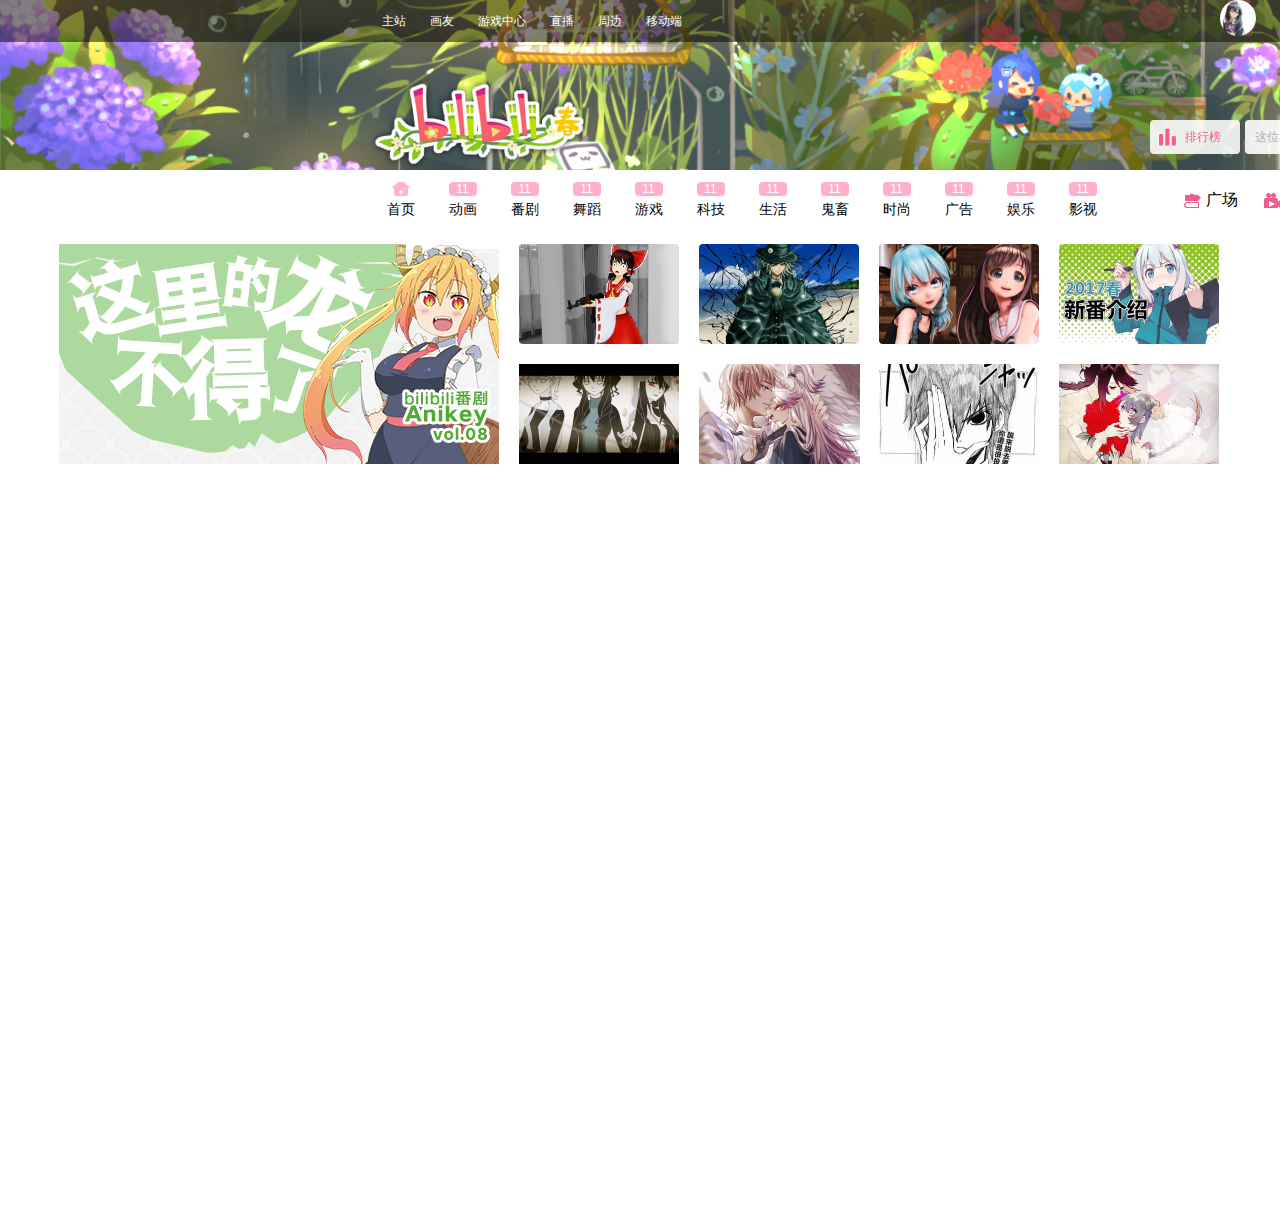
<file: bilibili/index.html>
<!DOCTYPE html>
<html>
	<head>
		<meta charset="utf-8" />
		<title></title>
		<link rel="stylesheet" type="text/css" href="css/top.css"/>
		<link rel="stylesheet" type="text/css" href="css/init.css"/>
	</head>
	<body>
		<div class="head">
			<div class="top_filter"></div>
			<div class="top">
				<div class="left">
					<ul>
						<li><a href="#" class="lista">主站</a></li>
						<li><a href="#" class="lista">画友</a></li>
						<li><a href="#" class="lista">游戏中心</a></li>
						<li><a href="#" class="lista">直播</a></li>
						<li><a href="#" class="lista">周边</a></li>
						<li><a href="#" class="lista">移动端</a></li>
						
					</ul>
				</div>
				<div class="right">
					<ul>
						<li><a href="#" class="righta"><img class="img1" src="img/4487f457824e3167aa7aa239ddc9e741fbf1354e.jpg"/></a></li>
						<li><a href="#" class="righta">消息</a></li>
						<li><a href="#" class="righta">动态</a></li>
						<li><a href="#" class="righta">收藏夹</a></li>
						<li><a href="#" class="righta">历史</a></li>
						<div class="tougao">
							<img src="img/b-post.png"/>
							<a href="#">投 稿</a>
						</div>
					</ul>
				</div>
				<div class="ceshi">
					<a href="#"><span>排行榜</span></a>
					<form>
					<input type="text" class="text1" value="这位小朋友"/>
					<input type="submit" name="" id="" value=" " class="sub" />
					</form>
				</div>
				<div class="top_img">
					<img src="img/bb2aa0d954bf59d4ee555a8a603fe83888463b6b.png"/>
				</div>
			</div>
		</div>
		<div class="toplink">
			<div class="top_link">
				<div class="link_left">
					<ul>
						<li><a href="#"><div class="div3"> .</div><div class="div2">首页</div></a></li>
						<li><a href="#"><div class="div1">11</div><div class="div2">动画</div></a></li>
						<li><a href="#"><div class="div1">11</div><div class="div2">番剧</div></a></li>
						<li><a href="#"><div class="div1">11</div><div class="div2">舞蹈</div></a></li>
						<li><a href="#"><div class="div1">11</div><div class="div2">游戏</div></a></li>
						<li><a href="#"><div class="div1">11</div><div class="div2">科技</div></a></li>
						<li><a href="#"><div class="div1">11</div><div class="div2">生活</div></a></li>
						<li><a href="#"><div class="div1">11</div><div class="div2">鬼畜</div></a></li>	
						<li><a href="#"><div class="div1">11</div><div class="div2">时尚</div></a></li>	
						<li><a href="#"><div class="div1">11</div><div class="div2">广告</div></a></li>	
						<li><a href="#"><div class="div1">11</div><div class="div2">娱乐</div></a></li>	
						<li><a href="#"><div class="div1">11</div><div class="div2">影视</div></a></li>	
					</ul>
	            </div>
				<div class="link_middle">
					<ul>
						<li><a href="" class="link_middle_a1">
						<span>广场</span>	
						</a></li>
						<li><a href="" class="link_middle_a2">
						<span>直播</span>	
						</a></li>
						<li><a href="" class="link_middle_a3">
						<span>小黑屋</span>	
						</a></li>
					</ul>
				</div>
				<div class="link_right">
					<img src="img/QQ图片20170110124819.gif" />
				</div>
			</div>
		</div>
		<div class="body">
			<div class="bleft">
				<img src="img/bodyimg/6617328743acfd8f5d510055f1cd8b8c2a521c6e.jpg"/>
			</div>
			<div class="bright">
				<div class="brtop">   
					<div class="brtop1">
						<img src="img/bodyimg/ec27a830788e179ea9f07853f8effff064acfc44.jpg"/>
					</div>
					<div class="brtop1">
						<img src="img/bodyimg/fe2cb622bd7d28090ac90cf8b8907a0451ef6d33.jpg"/>
					</div>
					<div class="brtop1">
						<img src="img/bodyimg/1e400818720535bc53fc5e9e08b4221534c1648b.jpg"/>
					</div>
					<div class="brtop1">
						<img src="img/bodyimg/f4ded754559240fc2865068c56e425161458e703.jpg"/>
					</div>
				</div>
				<div class="brbottom">
					<div class="brbottom2">
						<img src="img/bodyimg/4b38479ca12fc8840832171f05e82b9e7d33427a.jpg"/>
					</div>
					<div class="brbottom2">
						<img src="img/bodyimg/1f28808cbf4d5ec58b1d6b38b25f56018f417da9.jpg"/>
					</div>
					<div class="brbottom2">
						<img src="img/bodyimg/96c58de8d469364c105d15357d03ecedd1c207bd.jpg"/>
					</div>
					<div class="brbottom2">
						<img src="img/bodyimg/98b3efe2ce4619efd1c0accd38fe81cd4aad7315.jpg"/>
					</div>
				</div>
			</div>
		</div>
	</body>
</html>
</file>
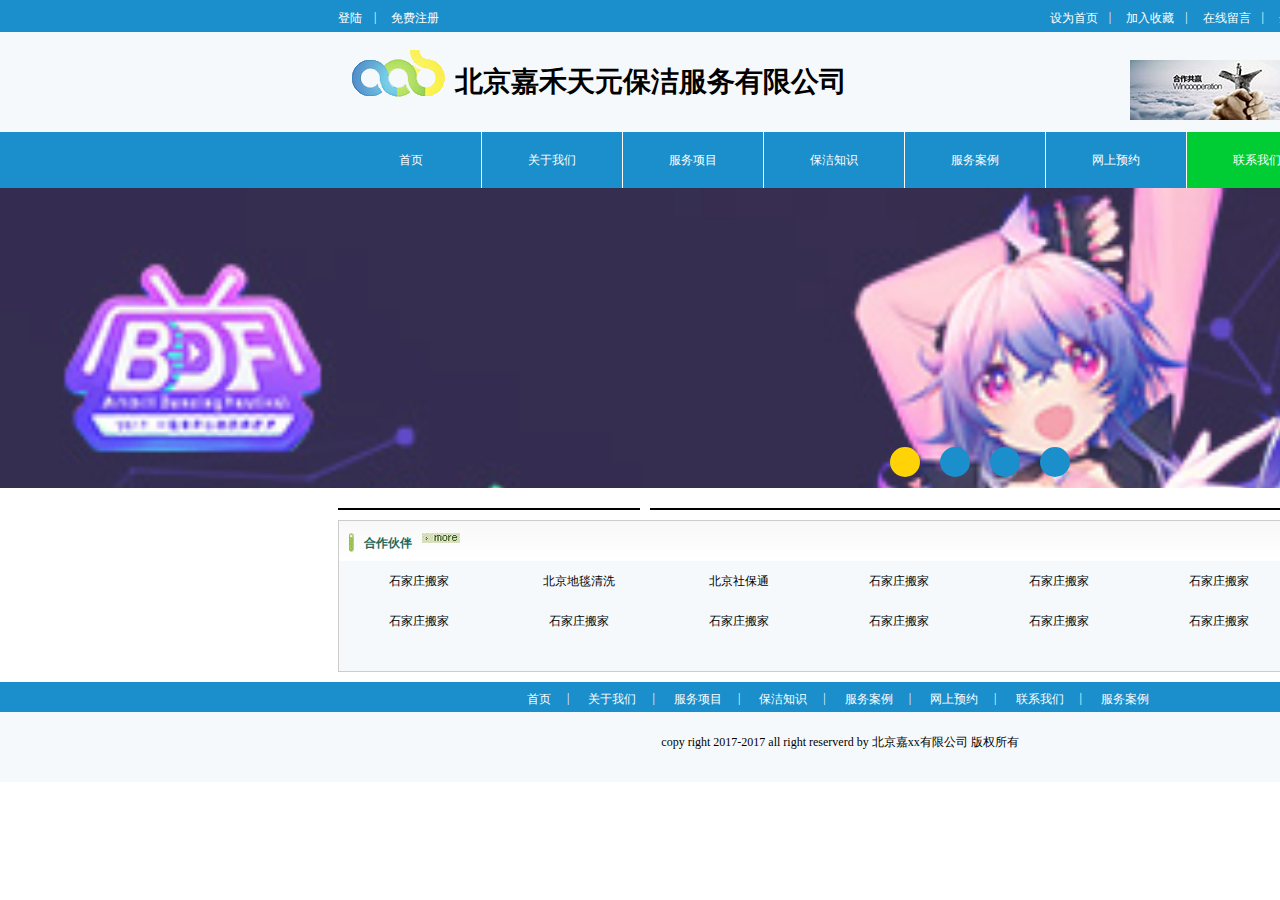
<file: pc_project/connectOur.html>
<!DOCTYPE html>
<html>
	<head>
		<meta charset="UTF-8">
		<title></title>
		<script src="js/jquery-3.2.1.js" type="text/javascript" charset="utf-8"></script>
		<link rel="stylesheet" type="text/css" href="css/about.css"/>
		<!--<link rel="stylesheet" type="text/css" href="css/style.css"/>-->
		<script type="text/javascript">
			$(function(){
//				leftheight = $(".content_l").height();
//				rightheight = $(".content_r").height();
//				if(leftheight>=rightheight){
//					$(".body").height(leftheight+350)
//				}else{
//					$(".body").height(rightheight+350)
//				}
				$(".t_bottom li").eq(6).css({
					"background":"#00cc33"
				})
			})
		</script>
	</head>
	<body>
		<div class="top">
			<div class="backtop">
				<div id="btop">
					
				</div>
				<div id="bmid">
					
				</div>
				<div id="bbot">
					
				</div>
			</div>
			<div class="t_top">
				<div class="tt_content">
					<div class="tt_left">
						<a href="#">登陆</a>
						<p>|</p>
						<a href="#" class="tt_left_a2">免费注册</a>
					
					</div>
					<div class="tt_right">
						<a href="#">设为首页</a>
						<p>|</p>
						<a href="#">加入收藏</a>
						<p>|</p>
						<a href="#">在线留言</a>
						<p>|</p>
						<a href="#">企业位置</a>
					</div>
				</div>
				
			</div>
			<div class="t_middle">
				<img src="img/logo1.png" class="topimg">
				<div><strong>北京嘉禾天元保洁服务有限公司</strong></div>
				<img src="img/hezou.jpg" class="topimg2"/>
			</div>
			<div class="t_bottom">
				<ul>
					<li class="spe"><a href="index.html" >首页</a></li>
					<li><a href="aboutMe.html">关于我们</a></li>
					<li><a href="serviceItem.html">服务项目</a></li>
					<li><a href="knowledge.html">保洁知识</a></li>
					<li><a href="serviceCase.html">服务案例</a></li>
					<li><a href="onlineBook.html">网上预约</a></li>
					<li><a href="connectOur.html">联系我们</a></li>
				</ul>
			</div>
			
		</div>
		<div class="body">
			<div class="b_top">
				<ul class="pic">
					<li></li>
				</ul>
				<ul class="but">
					<li></li>
					<li></li>
					<li></li>
					<li></li>
				</ul>
			</div>
			
			<div class="line1">
				<div class="line1_left">
					
				</div>
				<div class="line1_right">
					
				</div>
				<div class="clear"></div> 
			</div>
			<div class="line4">
				<div class="line4_top">
					<img src="img/body/titleT.jpg"/>
					<strong>合作伙伴</strong>
					<img src="img/body/titleM.jpg" id="more"/>
				</div>
				<div class="line4_bottom">
					<p>石家庄搬家</p>
					<p>北京地毯清洗</p>
					<p>北京社保通</p>
					<p>石家庄搬家</p>
					<p>石家庄搬家</p>
					<p>石家庄搬家</p>
					<p>石家庄搬家</p>
					<p>石家庄搬家</p>
					<p>石家庄搬家</p>
					<p>石家庄搬家</p>
					<p>石家庄搬家</p>
					<p>石家庄搬家</p>
				</div>
			</div>
			
			
			<div class="bottom">
				<div class="footer">
					 <div class="backfoot"></div> 
					 <div class="backcontent">
					 	<ul>
					 		<li><p>首页</p><p>|</p></li>
					 		<li><p>关于我们</p><p>|</p></li>
					 		<li><p>服务项目</p><p>|</p></li>
					 		<li><p>保洁知识</p><p>|</p></li>
					 		<li><p>服务案例</p><p>|</p></li>
					 		<li><p>网上预约</p><p>|</p></li>
					 		<li><p>联系我们</p><p>|</p></li>
					 		<li><p>服务案例</p></li>
					 	</ul>
					 </div>
				</div>
				<div class="copy">
					<p>copy right 2017-2017 all right reserverd by 北京嘉xx有限公司 版权所有</p>
				</div>
			</div>
		</div>
		<script src="js/demo1.js" type="text/javascript" charset="utf-8"></script>
	</body>
</html>
</file>
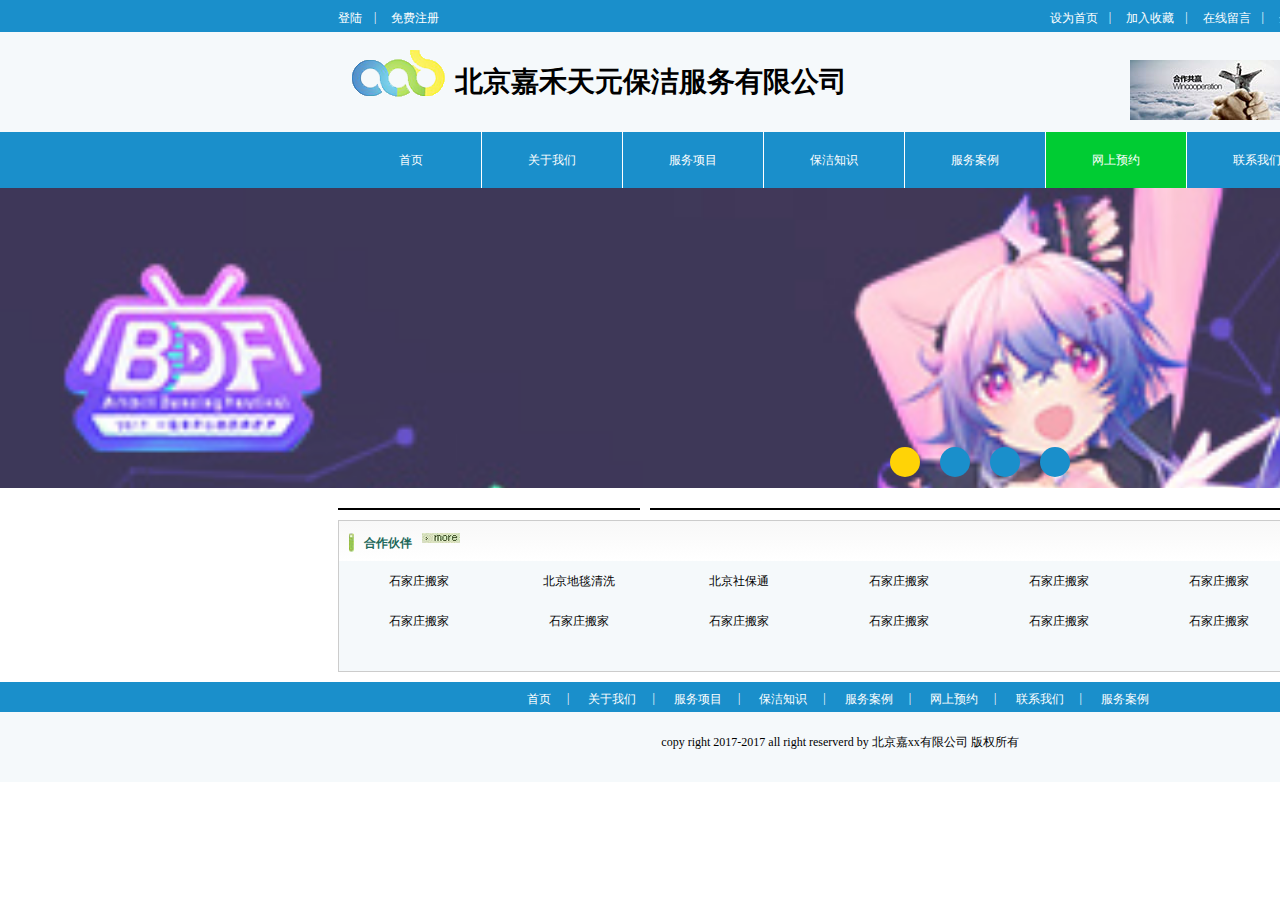
<file: pc_project/serviceCase.html>
<!DOCTYPE html>
<html>
	<head>
		<meta charset="UTF-8">
		<title></title>
		<script src="js/jquery-3.2.1.js" type="text/javascript" charset="utf-8"></script>
		<link rel="stylesheet" type="text/css" href="css/about.css"/>
		<!--<link rel="stylesheet" type="text/css" href="css/style.css"/>-->
		<script type="text/javascript">
			$(function(){
//				leftheight = $(".content_l").height();
//				rightheight = $(".content_r").height();
//				if(leftheight>=rightheight){
//					$(".body").height(leftheight+350)
//				}else{
//					$(".body").height(rightheight+350)
//				}
				$(".t_bottom li").eq(5).css({
					"background":"#00cc33"
				})
			})
		</script>
	</head>
	<body>
		<div class="top">
			<div class="backtop">
				<div id="btop">
					
				</div>
				<div id="bmid">
					
				</div>
				<div id="bbot">
					
				</div>
			</div>
			<div class="t_top">
				<div class="tt_content">
					<div class="tt_left">
						<a href="#">登陆</a>
						<p>|</p>
						<a href="#" class="tt_left_a2">免费注册</a>
					
					</div>
					<div class="tt_right">
						<a href="#">设为首页</a>
						<p>|</p>
						<a href="#">加入收藏</a>
						<p>|</p>
						<a href="#">在线留言</a>
						<p>|</p>
						<a href="#">企业位置</a>
					</div>
				</div>
				
			</div>
			<div class="t_middle">
				<img src="img/logo1.png" class="topimg">
				<div><strong>北京嘉禾天元保洁服务有限公司</strong></div>
				<img src="img/hezou.jpg" class="topimg2"/>
			</div>
			<div class="t_bottom">
				<ul>
					<li class="spe"><a href="index.html" >首页</a></li>
					<li><a href="aboutMe.html">关于我们</a></li>
					<li><a href="serviceItem.html">服务项目</a></li>
					<li><a href="knowledge.html">保洁知识</a></li>
					<li><a href="serviceCase.html">服务案例</a></li>
					<li><a href="onlineBook.html">网上预约</a></li>
					<li><a href="connectOur.html">联系我们</a></li>
				</ul>
			</div>
			
		</div>
		<div class="body">
			<div class="b_top">
				<ul class="pic">
					<li></li>
				</ul>
				<ul class="but">
					<li></li>
					<li></li>
					<li></li>
					<li></li>
				</ul>
			</div>
			
			<div class="line1">
				<div class="line1_left">
					
				</div>
				<div class="line1_right">
					
				</div>
				<div class="clear"></div> 
			</div>
			<div class="line4">
				<div class="line4_top">
					<img src="img/body/titleT.jpg"/>
					<strong>合作伙伴</strong>
					<img src="img/body/titleM.jpg" id="more"/>
				</div>
				<div class="line4_bottom">
					<p>石家庄搬家</p>
					<p>北京地毯清洗</p>
					<p>北京社保通</p>
					<p>石家庄搬家</p>
					<p>石家庄搬家</p>
					<p>石家庄搬家</p>
					<p>石家庄搬家</p>
					<p>石家庄搬家</p>
					<p>石家庄搬家</p>
					<p>石家庄搬家</p>
					<p>石家庄搬家</p>
					<p>石家庄搬家</p>
				</div>
			</div>
			
			
			<div class="bottom">
				<div class="footer">
					 <div class="backfoot"></div> 
					 <div class="backcontent">
					 	<ul>
					 		<li><p>首页</p><p>|</p></li>
					 		<li><p>关于我们</p><p>|</p></li>
					 		<li><p>服务项目</p><p>|</p></li>
					 		<li><p>保洁知识</p><p>|</p></li>
					 		<li><p>服务案例</p><p>|</p></li>
					 		<li><p>网上预约</p><p>|</p></li>
					 		<li><p>联系我们</p><p>|</p></li>
					 		<li><p>服务案例</p></li>
					 	</ul>
					 </div>
				</div>
				<div class="copy">
					<p>copy right 2017-2017 all right reserverd by 北京嘉xx有限公司 版权所有</p>
				</div>
			</div>
		</div>
		<script src="js/demo1.js" type="text/javascript" charset="utf-8"></script>
	</body>
</html>
</file>
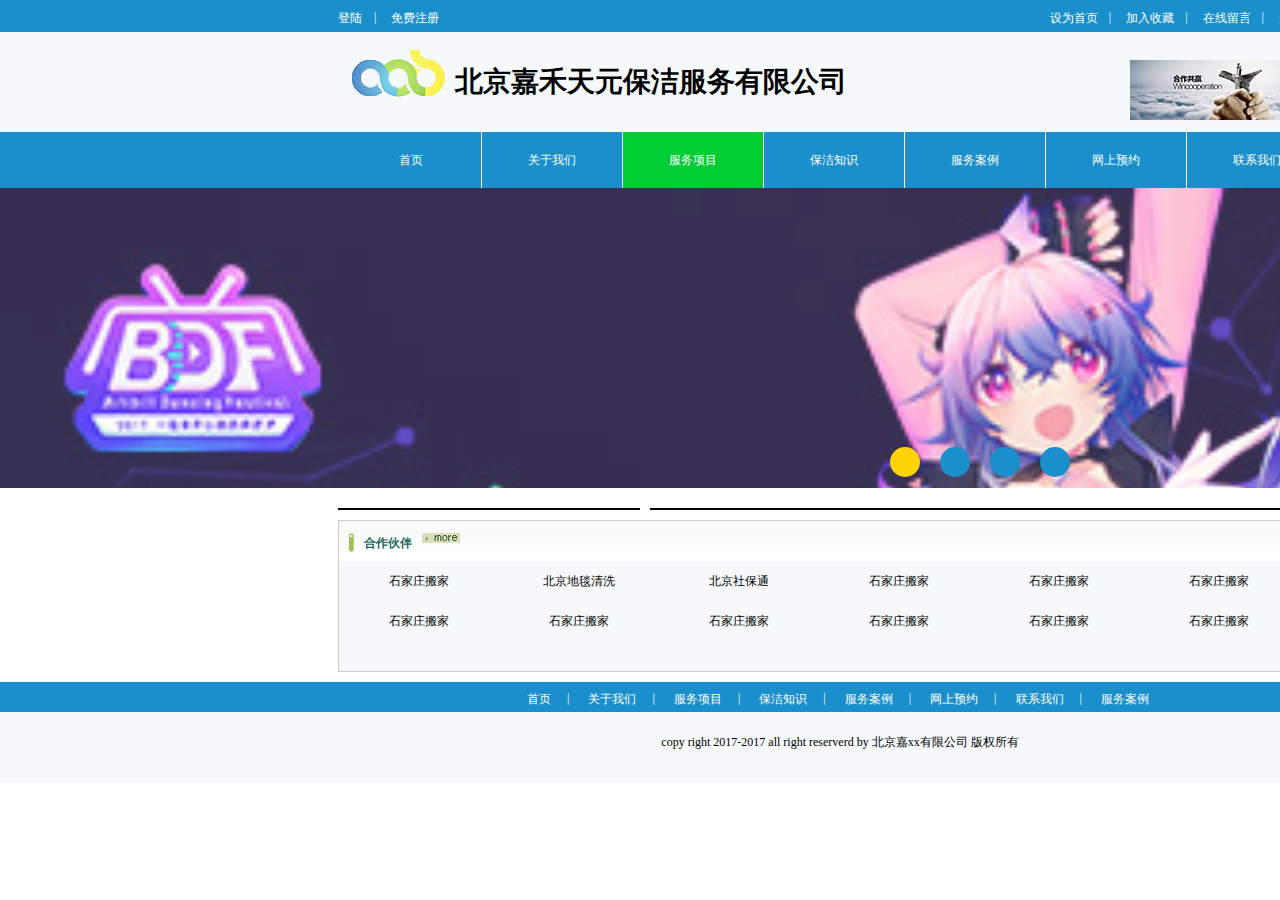
<file: pc_project/serviceItem.html>
<!DOCTYPE html>
<html>
	<head>
		<meta charset="UTF-8">
		<title></title>
		<script src="js/jquery-3.2.1.js" type="text/javascript" charset="utf-8"></script>
		<link rel="stylesheet" type="text/css" href="css/about.css"/>
		<!--<link rel="stylesheet" type="text/css" href="css/style.css"/>-->
		<script type="text/javascript">
			$(function(){
//				leftheight = $(".content_l").height();
//				rightheight = $(".content_r").height();
//				if(leftheight>=rightheight){
//					$(".body").height(leftheight+350)
//				}else{
//					$(".body").height(rightheight+350)
//				}
				$(".t_bottom li").eq(2).css({
					"background":"#00cc33"
				})
			})
		</script>
	</head>
	<body>
		<div class="top">
			<div class="backtop">
				<div id="btop">
					
				</div>
				<div id="bmid">
					
				</div>
				<div id="bbot">
					
				</div>
			</div>
			<div class="t_top">
				<div class="tt_content">
					<div class="tt_left">
						<a href="#">登陆</a>
						<p>|</p>
						<a href="#" class="tt_left_a2">免费注册</a>
					
					</div>
					<div class="tt_right">
						<a href="#">设为首页</a>
						<p>|</p>
						<a href="#">加入收藏</a>
						<p>|</p>
						<a href="#">在线留言</a>
						<p>|</p>
						<a href="#">企业位置</a>
					</div>
				</div>
				
			</div>
			<div class="t_middle">
				<img src="img/logo1.png" class="topimg">
				<div><strong>北京嘉禾天元保洁服务有限公司</strong></div>
				<img src="img/hezou.jpg" class="topimg2"/>
			</div>
			<div class="t_bottom">
				<ul>
					<li class="spe"><a href="index.html" >首页</a></li>
					<li><a href="aboutMe.html">关于我们</a></li>
					<li><a href="serviceItem.html">服务项目</a></li>
					<li><a href="knowledge.html">保洁知识</a></li>
					<li><a href="serviceCase.html">服务案例</a></li>
					<li><a href="onlineBook.html">网上预约</a></li>
					<li><a href="connectOur.html">联系我们</a></li>
				</ul>
			</div>
			
		</div>
		<div class="body">
			<div class="b_top">
				<ul class="pic">
					<li></li>
				</ul>
				<ul class="but">
					<li></li>
					<li></li>
					<li></li>
					<li></li>
				</ul>
			</div>
			
			<div class="line1">
				<div class="line1_left">
					
				</div>
				<div class="line1_right">
					
				</div>
				<div class="clear"></div> 
			</div>
			<div class="line4">
				<div class="line4_top">
					<img src="img/body/titleT.jpg"/>
					<strong>合作伙伴</strong>
					<img src="img/body/titleM.jpg" id="more"/>
				</div>
				<div class="line4_bottom">
					<p>石家庄搬家</p>
					<p>北京地毯清洗</p>
					<p>北京社保通</p>
					<p>石家庄搬家</p>
					<p>石家庄搬家</p>
					<p>石家庄搬家</p>
					<p>石家庄搬家</p>
					<p>石家庄搬家</p>
					<p>石家庄搬家</p>
					<p>石家庄搬家</p>
					<p>石家庄搬家</p>
					<p>石家庄搬家</p>
				</div>
			</div>
			
			
			<div class="bottom">
				<div class="footer">
					 <div class="backfoot"></div> 
					 <div class="backcontent">
					 	<ul>
					 		<li><p>首页</p><p>|</p></li>
					 		<li><p>关于我们</p><p>|</p></li>
					 		<li><p>服务项目</p><p>|</p></li>
					 		<li><p>保洁知识</p><p>|</p></li>
					 		<li><p>服务案例</p><p>|</p></li>
					 		<li><p>网上预约</p><p>|</p></li>
					 		<li><p>联系我们</p><p>|</p></li>
					 		<li><p>服务案例</p></li>
					 	</ul>
					 </div>
				</div>
				<div class="copy">
					<p>copy right 2017-2017 all right reserverd by 北京嘉xx有限公司 版权所有</p>
				</div>
			</div>
		</div>
		<script src="js/demo1.js" type="text/javascript" charset="utf-8"></script>
	</body>
</html>
</file>
<file: bilibili/css/top.css>
.head{
	margin-left: 0px;
	width: 1899px;
	height: 170px;
	background: url(../img/4f59bf959d51592016e07efe62969c411288826a.png) no-repeat;
}
.head .top_filter{
	position: absolute;
	z-index: 50;
	width: 1899px;
	height: 42px;
	background: black;
	opacity: 0.5;
}
.head .top{
	position: relative;
	width: 1160px;
	height: 170px;
	margin: 0 auto;
}
.head .top .left{
	float: left;
}
.head .top .left li{
	text-align: center;
	position: relative;
	z-index: 51;
	display: block;
	line-height: 42px;
	float: left;
}
.head .top .left .lista{
	position: relative;
	z-index: 52;
	display: block;
	line-height: 42px;
	padding-left: 12px;
	padding-right:12px;
	color: white;
}
a.lista:hover{
	background-color:rgba(255,255,255,0.2) ;
}
.head .top .right{
	float: right;	
}
.head .top .right li{
	display: block;
	float: left;
}
.head .top .right .righta{
	display: block;
	position: relative;
	z-index: 52;
	line-height: 42px;
	padding-left: 12px;
	padding-right:12px;
	color: white;
}
a.righta:hover{
	background-color:rgba(255,255,255,0.2) ;
}
.head .top .right .righta .img1{
	border-radius: 18px;
    height: 36px;
    width: 36px;
}
.head .top .right .tougao{
	position: relative;
	z-index: 52;
	float: left;
}
.head .top .right .tougao a{
	color: white;
	position: absolute;
	top: 13px;
	left: 12px;
}
.head .top_img{
	position: absolute;
	top: 68px;
	left: 0px;
}
.ceshi{
	position: absolute;
	right: 0;
	bottom: 0 ;
	width: 380px;
	height: 50px;
}
.ceshi a {
	display:  block;
	float: left;
	width: 90px;
	height: 34px;
	border-radius: 4px;
	background-color: rgba(255,255,255,0.88);
	margin-right: 5px;
}
.ceshi span{
	display:  block;
	line-height: 34px;
	background: url(../img/QQ截图20170319000228副本.png) no-repeat left center;
	padding-left: 35px;
	color: #f25d8e;                         
}
.ceshi span:hover{
	background-color: rgba(255,255,255,0.5);
}
.ceshi form{
	float: left;        
	background-color: rgba(255,255,255,0.88);
	width: 275px;
	height: 34px;
	border-radius: 4px;
}
.ceshi .text1{
	float: left;
	background-color: rgba(255,255,255,0.2);
	width: 234px;
	height: 34px;
	border-radius: 4px;  
	text-indent: 10px; 
	color: #a9afbf;  
}
.ceshi .text1:hover{
	background-color: rgba(255,255,255,0.5);
}
.ceshi .sub{
	width: 40px;
	height: 34px;
	background: url(../img/QQ截图20170319002531副本.png) no-repeat center;
	float: left;
}
.ceshi .sub:hover{
	background-color: rgba(255,255,255,0.5);
}
.toplink{
	margin-left: 0px;
	width: 1899px;
	height: 62px;
}
.top_link{
	position: relative;
	width: 1160px;
	height: 62px;
	margin:  auto;
}
.top_link .link_left{
	float: left;
	width: 800px;
	height: 34px;
	margin: 12px 0 0 0 ;
}
.top_link .link_left li{
	float: left;
}
.top_link .link_left a{
	display: block;
	height: 50px;
	padding: 0px 17px;
}
.top_link .link_left .div1{
	text-align: center;
	background: #ffafc9;
	border-radius: 4px;
	color: white;
}
.top_link .link_left .div3{
	background: url(../img/icons.png) -658px -1177px no-repeat;
	color: white;
	vertical-align: top;
}
.top_link .link_left .div2{
	padding-top: 5px;
	color: black;
	font-size: 14px;
} 
.top_link .link_left .div2:hover{
	color: #00a1d6;                         
}
.top_link .link_middle{
	float: left;
	width: 287px;
	height: 62px;
	padding-top: 5px;
}
.top_link .link_middle li{
	float: left;
	margin: 0 12px 0 14px;
	height: 50px;
	
}
.top_link .link_middle a{
	display: block;
	height: 50px;
	text-align: center;
}
.top_link .link_middle .link_middle_a1 span{
	font-size: 16px;
	line-height: 50px;
	background: url(../img/icons.png) -664px -917px no-repeat;
	    padding-left: 22px;
	color: black;
}
.top_link .link_middle .link_middle_a2 span{
	font-size: 16px;
	line-height: 50px;
	background: url(../img/icons.png) -664px -532px no-repeat;
	    padding-left: 22px;
	color: black;
}
.top_link .link_middle .link_middle_a3 span{
	font-size: 16px;
	line-height: 50px;
	background: url(../img/icons.png) -727px -533px no-repeat;
	    padding-left: 22px;
	color: black;
}
.top_link .link_left span:hover{
	color:#06a3d7;
}
.top_link .link_middle span:hover{
	color:#06a3d7;
}
.top_link .link_right{
	float: left;
	width: 67px;
	height: 64px;
	padding-top: 10px;
}
 

.body{
	width: 1162px;
	height: 1000px;
	margin: 0 auto;
}
.body .bleft{
	float: left;
	width: 440px;
	height: 220px;	
}
.body .bright{
	float: left;
	width: 722px;
	height: 222px;
}
.body .bright .brtop{
	width: 720px;
	height: 100px;
	padding-bottom: 10px;
}
.body .bright .brbottom{
	width: 720px;
	height: 100px;
	padding-top: 10px;
}
.body .bright .brtop1,.brbottom2{
	width: 160px;
	height: 100px;
	float: left;
	background: white;
	margin-left: 20px;
}
.body .bright .brtop1 img{
	height: 100px;
	border-radius: 4px;
}
.body .bright .brbottom2 img{
	height: 100px;
}
</file>
<file: bilibili/css/init.css>
*{
	margin: 0;
	padding: 0;
	padding: 0px;
	font-size: 12px;
	font-family: "Microsoft YaHei",Arial,Helvetica,sans-serifsans-serif;
	border: 0px;
	text-decoration: none;
	list-style: none;
}
</file>
<file: pc_project/css/about.css>
*{
	font-family: "微软雅黑";
	font-size: 12px;
	margin: 0px;
	padding: 0px;
	list-style: none;
	text-decoration: none;
}
.backtop{
	position: absolute;
	width: 1680px;
	height: 188px;
	background: #f5f9fb;
	z-index: -2;
}
.backtop #btop{
	width: 1680px;
	height: 32px;
	background: #1a8fcb;
}
.backtop #bbot{
	width: 1680px;
	height: 56px;
	margin-top: 100px;
	background: #1a8fcb;
}


.top{
	width: 1680px;;
	height: 188px;
}
.top .t_top{
	width: 1680px;;
	height: 32px;
	/*background: #1a8fcb;*/
}
.top .tt_content{
	width: 1000px;
	margin-left: 338px;	
}
.top .tt_content .tt_left{
	float: left;
}
.top .tt_content .tt_left a {
	margin-top: 10px;
	margin-right: 12px;
	display: block;
	float: left;
	color: white;
}
.top .tt_content .tt_left p{
	display: block;
	float: left;
	color: white;
	margin-top: 10px;
}
.tt_left_a2{
	margin-left: 15px;
}
.top .tt_content .tt_right{
	float: right;	
}
.top .tt_content .tt_right a {
	margin-top: 10px;
	margin-left: 15px;
	margin-right: 11px;
	display: block;
	float: left;
	color: white;
}
.top .tt_content .tt_right p{
	display: block;
	float: left;
	color: white;
	margin-top: 10px;
}

.top .t_middle{
	width: 100%;
	height: 100px;
	/*background: #f5f9fb;*/
}
.top .t_middle .topimg{
	float: left;
	display: block;
	margin-left:338px ;
	margin-top: 13px;
}
.top .t_middle div{
	float: left;
	width: 400px;
}
.top .t_middle div  strong{
	font-size: 28px;
	display: inline-block;
	line-height: 100px;
}
.top .t_middle .topimg2{
	display: block;
	float: left;
	margin-left: 275px;
	margin-top: 28px;
}

.top .t_bottom{
	width: 100%;
	height: 56px;
	/*background: #1a8fcb;*/
}
.t_bottom ul{
	margin-left: 341px;
}
.t_bottom ul li{
	display: block;
	width: 140px;
	text-align: center;
	float: left;
	line-height: 56px;
	/*border-width: 10px;*/
	/*border-color: red;*/
	border-left: 1px solid white;
	
}
.t_bottom ul li a{
	color: white;
	display: block;
	width: 100%;
	height: 100%;
}
.t_bottom .spe{
	border-left: 0px;
}
.b_top{
	width: 1680px;
	height: 300px;
}
.b_top .pic{
	position: absolute;
	width: 1680px;
	height: 300px;
}
.b_top .pic li{
	width: 1680px;
	background: url(../img/1.jpg) no-repeat;
	background-size: 1680px ;
	height: 300px;
}
.b_top .but{
	position: absolute;
	left: 890px;
	top: 447px;
	
	width: 1000px;
	/*height: 200px;*/
}
.b_top .but li{
	width: 30px;
	height: 30px;
	float: left;
	background: #1A8FCB;
	border-radius: 30px;
	margin-right: 20px;
}



.line4{
	width: 1000px;
	height: 150px;
	border: 1px solid #cccccc;
	margin-left: 338px;
	margin-top: 10px;
	background: #f5f9fb;
}
.line4 .line4_top{
	width: 1000px;
	height: 40px;
	background: linear-gradient(to bottom, #f8f8f8, #ffffff);
}
.line4 .line4_top img{
	margin-top: 12px;
	margin-left: 10px;
	float: left;
}
.line4 .line4_top strong{
	margin-top: 14px;
	margin-left: 10px;
	float: left;
	color: #206759;
}
.line4 .line4_bottom{
	width: 1000px;
	height: 110px;
}
.line4 .line4_bottom p{
	display: block;
	float: left;
	width: 160px;
	height: 40px;
	text-align: center;
	line-height: 40px;	
}
.line1{
	width: 1000px;
	height: auto;
	margin-top: 10px;
	margin-left: 338px;
}

.line1 .www{
	width: 1000px;
	height: 30px;
	background: #1a8fcb;
}
.www span{
	display: block;
	color: white;
	float: left;
	margin-top: 10px;
}
.line1 .line1_left{
	width: 300px ;
	height: auto;
	border: 1px solid black;
	margin-top: 10px;
	margin-right: 10px;
	float: left;
}
.clear{
	clear: both;
}
.line1 .line1_right{
	margin-top: 10px;
	width: 680px;
	height: auto;
	border: 1px solid black;
	float: left;
}


.bottom{
	width: 1680px;
	height: 100px;
	background: #f5f9fb;
}
.footer{
	position: relative;
	width: 1680px;
	height: 30px;
	margin-top: 10px;
	background: #1a8fcb;
}
.backfoot{
	position: absolute;
	z-index: -1;
	width: 100%;
	height: 30px;
	background: #1a8fcb;
}
.backcontent{
	width: 100%;
	height: 30px;
}
.backcontent ul{
	margin-left: 338px;
	width: 1000px;
	height: 30px;
	text-align: center;
}
.backcontent ul li{
	color: white;
	display: inline-block;	
}
.backcontent ul li p{
	margin: 9px 8px;
	float: left;
}
.copy{
	width: 1680px;
	height: 50px;
}
.copy p{
	margin-top: 22px;
	text-align: center;
}
</file>
